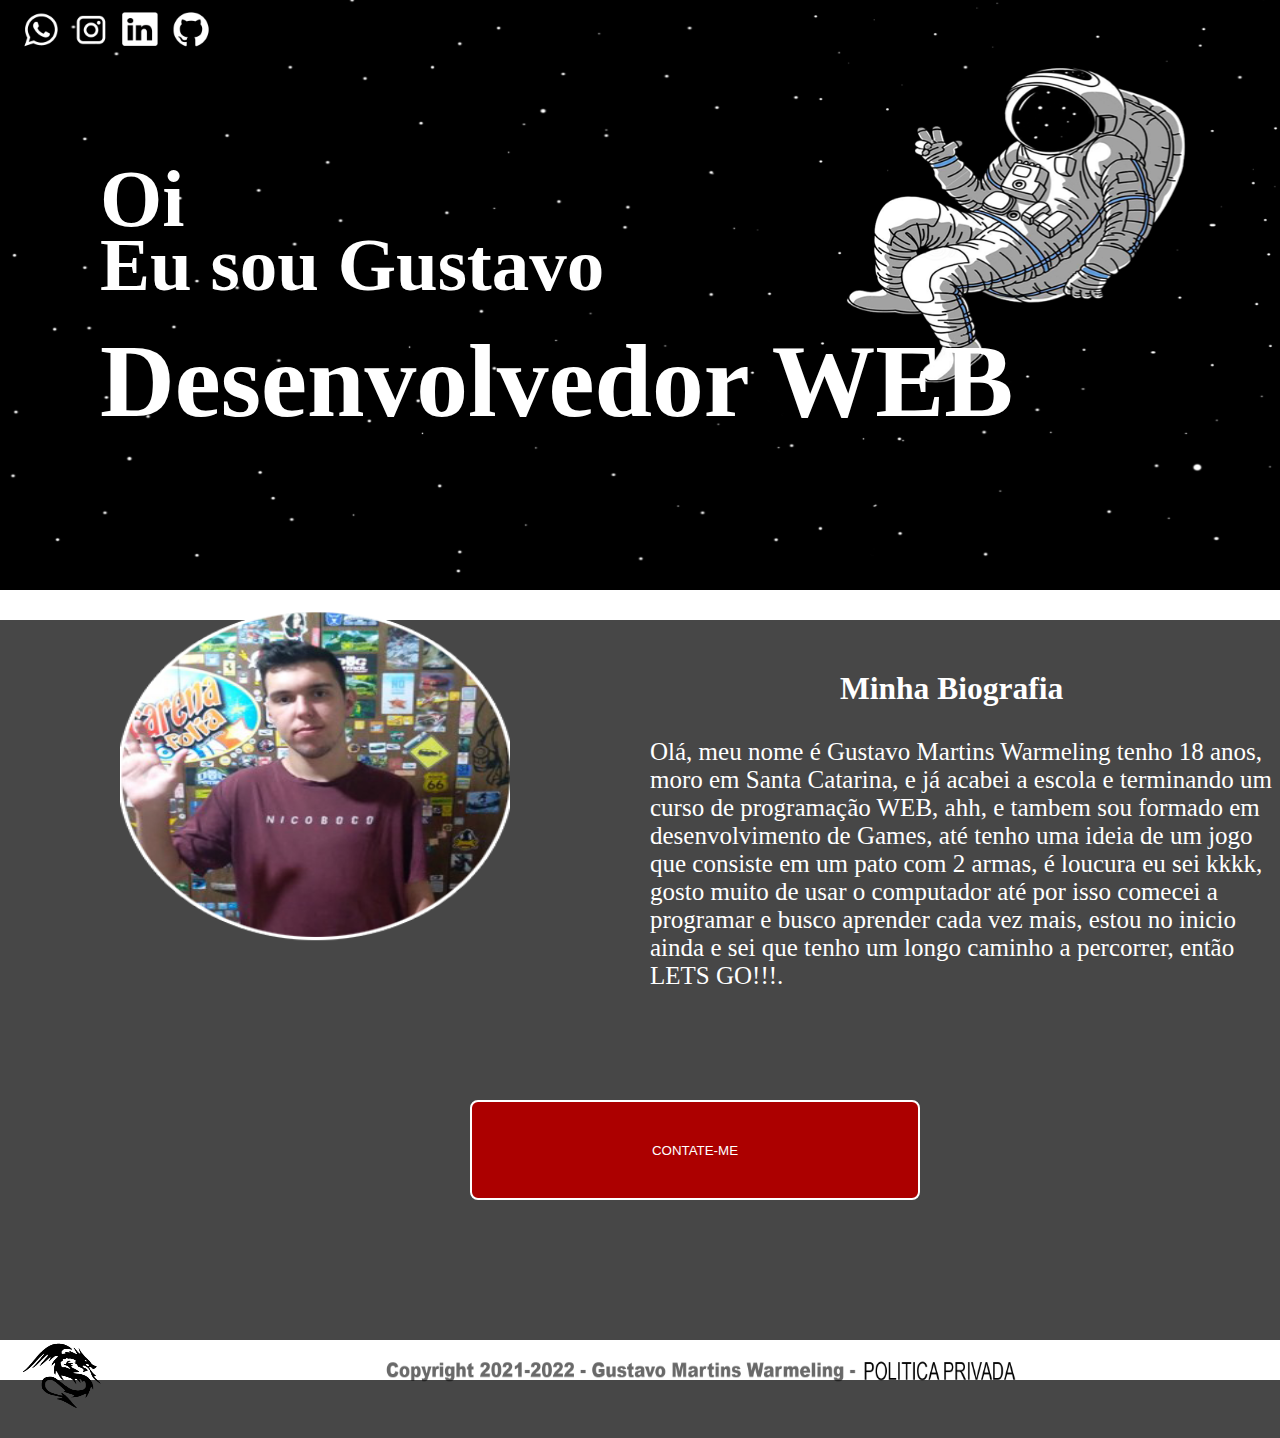
<file: MY PORTIFOLIO/index.html>
<!DOCTYPE html>
<html lang="pt-br">
<head>
    <meta charset="UTF-8">
    <meta http-equiv="X-UA-Compatible" content="IE=edge">
    <meta name="viewport" content="width=device-width, initial-scale=1.0">
    <link rel="stylesheet" href="STYLE.CSS">
    <title>MEU PORTIFOLIO</title>
</head>
<body>
    <div class="OII"><h1>Oi</h1></div>
    <div class="gu"><h2>Eu sou Gustavo </h2></div>
    <div class="developer"><h3>Desenvolvedor WEB</h3></div>
    
    <div class="fundocinza"></div>
    <div class="barrabranca"></div>
    <div class="dagao"><img src="FOTOS/d.png" alt="" width="120px" height="70px" ></div>
    <div class="MYBIO"><h5>Minha Biografia</h5></div>
    <div class="textoo"><p>Olá, meu nome é Gustavo Martins Warmeling tenho 18 anos,<br> moro em Santa Catarina,  
        e já acabei a escola e terminando um<br> curso de programação WEB, ahh, e tambem sou formado em<br>
        desenvolvimento de Games, até tenho uma ideia de um jogo<br> que consiste em um pato com 2 armas, 
        é loucura eu sei kkkk,<br> gosto muito de usar o computador até por isso comecei a <br>programar e busco 
        aprender cada vez mais, estou no inicio<br> ainda e sei que tenho um longo caminho a percorrer, então<br> LETS GO!!!.</p></div>
       
        <div class="WATSAP"><a href="http://web.watsapp.com/send?phone=5548996579313"><img src="FOTOS/WATS.png" alt="" width="60px" height="60px"></a></div>
        <div class="instagram"><a href="https://www.instagram.com/gustavo_warmeling05/"><img src="FOTOS/INSTA.png" alt="" width="60px" height="60px"></a></div>
        <div class="LINKEDINN"><a href="https://www.linkedin.com/in/gustavo-martins-warmeling-85bb08221/"><img src="FOTOS/LINKEDIN.png" alt="" width="60px" height="60px"></a></div>
        <div class="GITHUB"><a href="https://github.com/GustavoWarmeling05"><img src="FOTOS/GIT.png" alt="" width="60px" height="60px"></a></div>
       
        <! –DIV CAUSANDO CONFLITO POR FAVOR NAO MECHER –>
        <div class="aaa"><div class="bbb"<div><div class="ccc"<div class="ddd"</div><div class="eee"><div class="fff"</div>
        <! –DIV CAUSANDO CONFLITO POR FAVOR NAO MECHER –>
       
        <div class="brancobaixo"></div>
        <div class="copianao"><img src="FOTOS/COPI.png" alt="" width="670px" height="50px"></div>
        <div class="copianaoo"><img src="FOTOS/COPI2.png" alt="" width="670px" height="50px"></div>
        <div class="astro"><img src="FOTOS/ASTRONAUTA2.png" alt="" width="1369px" height="600px"></div>
        <div class="guoii"><img src="FOTOS/guaa.png" alt="" width="390px" height="520px"></div>
        <div class="botaocontate"><a href="CONTATO FUNCIONAL/log.html"><button>CONTATE-ME</button></a></div>
    </body> 
</html>
</file>
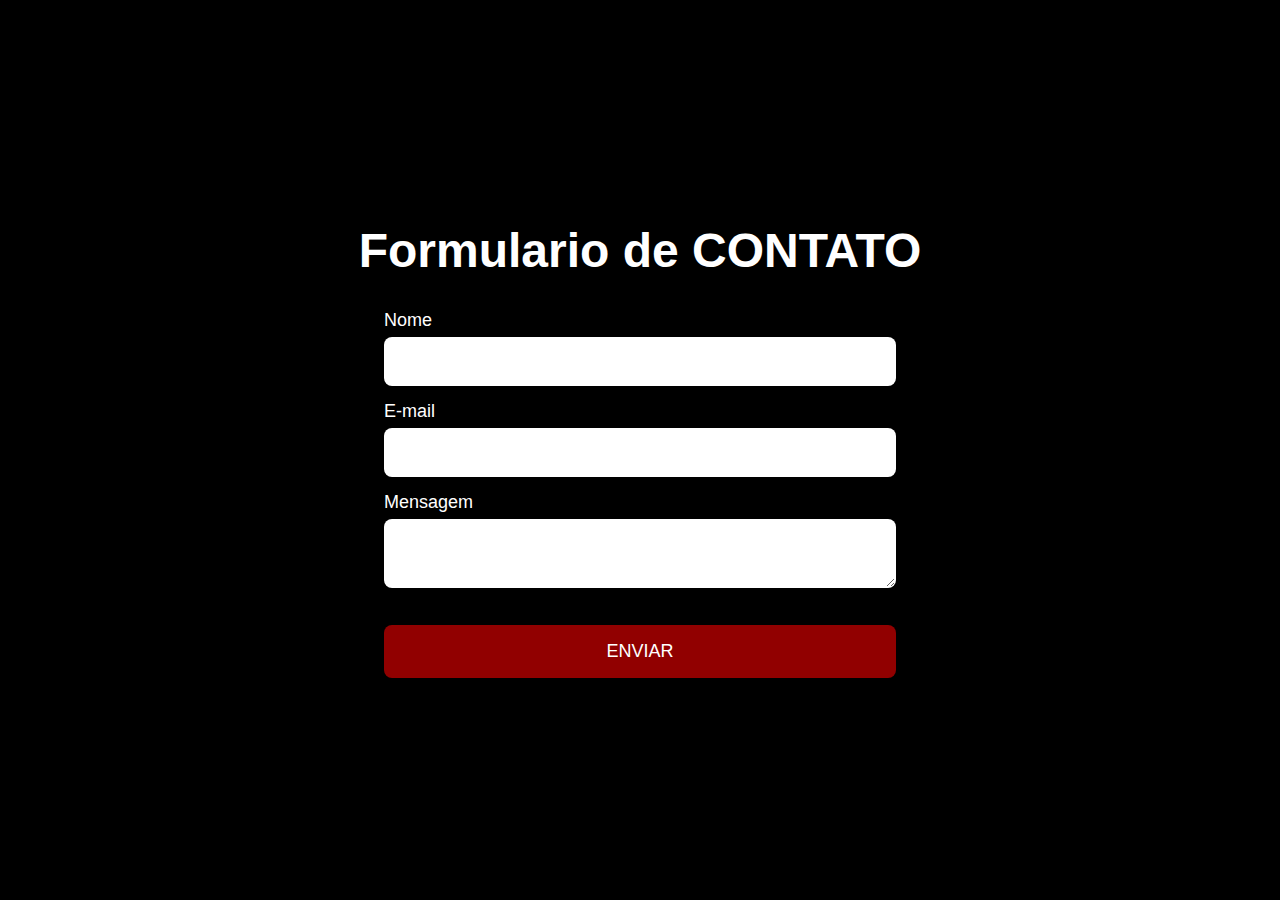
<file: MY PORTIFOLIO/CONTATO FUNCIONAL/log.html>
<!DOCTYPE html>
<html lang="pt">
<head>
    <meta charset="UTF-8">
    <meta http-equiv="X-UA-Compatible" content="IE=edge">
    <meta name="viewport" content="width=device-width, initial-scale=1.0">
    <title>COINTATOFUNCIONALL</title>
    <link rel="stylesheet" href="style2.css">
    <link rel="stylesheet" href="style3.css">
  
</head>
<body>
    <div class="palavra"><h1>Formulario de CONTATO</h1></div>
        
    <form action="https://formsubmit.co/SrGustavoMartinsWarmeling@gmail.com" method="POST" class="form">
        <label for="name">Nome</label>
        <input type="text" name="name" id="name" required />
        <label for="email">E-mail</label>
        <input type="email" name="email" id="email"  required />
        <label for="message">Mensagem</label>
        <textarea name="message" id="message" required></textarea>
        <input type="hidden" name="_captcha" value="false">
        <input type="hidden" name="_next" value="http://127.0.0.1:5500/CONTATO%20FUNCIONAL/obrigado.html" type="submit">Enviar >
      <div class="obrigodo"><button value="" type="submit">Enviar</button></div>
   </form></div>
</body>
</html>
</file>
<file: MY PORTIFOLIO/STYLE.CSS>
body{
    background-color: rgb(255, 255, 255);
    margin-left: 0px;
    margin-right: 0px;
    overflow-x: hidden;
}

.OII{
    position: relative;
    color: #ffffff;
    font-size: 40px;
    left: 100px;
    top: 100px;
    z-index: 12;
}

.gu{
    position: relative;
    top: 15px;
    left: 100px;
    color: white;
    font-size: 50px;
    z-index: 11;
}

.developer, h3{
    position: relative;
    top: -37px;
    left: 50px;
    color: white;
    font-size: 11.5vh;
    z-index: 10;
}

.fundocinza{
    position: absolute;
    background-color: rgb(71, 71, 71);
    width: 100%;
    height: 820px;
    z-index: -1;
}


.MYBIO{
    position: absolute;
    color: white;
    font-size: 38px;
    left: 840px;
    z-index: 8;
}

p{
    position: relative;
    color: white;
    font-size: 25px;
    top: 120px;
    left: 650px;
    z-index: 7;
}

.dagao{
    position: absolute;
    z-index: 15;
    top: 1340px;

}

.contatoo{
    position: absolute;
    color: white;
    font-size: 30px;
    top: 1000px;
    left: 600px;
    z-index: 5;
}

.WATSAP{
    position: absolute;
    top: 0px;
    left: 10px;
    z-index: 4;
}

.instagram{
    position: absolute;
    top: 0px;
    left: 60px; 
    z-index: 3;
}
    
.LINKEDINN{
    position: absolute;
    top: 0px;
    left: 110px; 
    z-index: 2;
  
}

.GITHUB{
    position: absolute;
    top: 0px;
    left: 160px; 
    z-index: 1;
  
}

.barrabranca{
    position: absolute;
    color: white;
    width: 50px;
    height: 50px;
}

.barrabranca{
    position: absolute;
    background-color: white;
    width: 100%;
    height: 2px;
    
}

.aaa{
    position: absolute;
    top: 1000px;
    left: 380px;    
    color: rgb(255, 255, 255);
    width: 0px;
    font-size: 30px;
    font-style: italic;
}

.bbb input{
    background-color: black;
    position: absolute;
    border: 3px solid rgb(255, 255, 255);
    color: white;
    width: 260px;
    height: 40px;
    border-radius: 10px;
    outline: none;
    top: 100px;
}

.ccc{
    position: absolute;
    top: 0px;
    left: 400px;    
    color: rgb(255, 255, 255);
    width: 60px;
    font-size: 30px;
    font-style: italic;
}

.ddd input{
    background-color: black;
    position: absolute;
    border: 3px solid rgb(255, 255, 255);
    color: white;
    width: 260px;
    height: 40px;
    border-radius: 10px;
    outline: none;
    top: 100px;
}

.eee{
    position: absolute;
    top: 100px;
    left: -250px;    
    color: rgb(255, 255, 255);
    width: 60px;
    font-size: 30px;
    font-style: italic;
}

.fff input{
    background-color: black;
    position: absolute;
    border: 3px solid rgb(255, 255, 255);
    color: white;
    width: 350px;
    height: 100px;
    border-radius: 10px;
    outline: none;
    top: 100px;
}

.brancobaixo{
    position: absolute;
    width: 520px;
    height: 40px;
    top: 240px;
    background-color: white;
}

.brancobaixo{
    width: 1360px;
    left: -541px;
}

.copianao{
    position: absolute;
    left: -300px;
    top: 254px;
    opacity: 0.7;
}

.copianaoo{
    position: absolute;
    left: 70px;
    top: 253px;
}

.astro{
    position: absolute;
    top: -1110px;
    left: -550px;
    z-index: -2;
}

.guoii{
    position: absolute;
    top: -540px;
    left: -410px;
}

.botaocontate button{
    position: relative;
    width: 450px;
    height: 100px;
    background-color: rgb(172, 0, 0);
    cursor: pointer;
    border-radius: 8px;
    border: none;
    color: white;
    left: -60px;
    border: 2px solid;
}

.botaocontate button:hover{
    background-color: rgb(133, 8, 8);
    transition: 1s;
}
</file>
<file: MY PORTIFOLIO/CONTATO FUNCIONAL/style2.css>
* {
    margin: 0;
    padding: 0;
    box-sizing: border-box;
}

body{
    background-color: black;
    min-height: 100vh;
    display: flex;
    align-items: center;
    justify-content: center;
    flex-direction: column;
    font-family: -apple-system, BlinkMacSystemFont, 'Segoe UI', Roboto, Oxygen, Ubuntu, Cantarell, 'Open Sans', 'Helvetica Neue', sans-serif;
    padding-right: 1rem;
    padding-left: 1rem;
}

h1,h2{
    font-size: 3rem;
    color: white;
    margin-bottom: 2rem;
    text-align: center;
    line-height: 1.2;
    left: -20px;
    top: 0px;
}

h1::before{
    display: block;
}
h2::before{
    display: block;
}

.form{
    width: 100%;
    max-width: 32rem;
    font-size: 1.125rem;
}

.form label, .form input, form textarea, .form button{
    display: block;
    width: 100%;
}

.form label{
    color: #fff;
    line-height: 1;
    margin-bottom: 0.5rem;
}

.form input, .form textarea{
    font: inherit;
    padding: 0.8rem;
    margin-bottom: 1rem;
    border: 1px solid transparent;
    border-radius: 8px;
    transition: border-color, box-shadow 0.2s;
}

.form textarea{
    min-height: 1rem;
    resize: vertical; 
}

.form input:hover, .form input:focus, .form textarea:hover, .form textarea:focus{
    outline: none;
    border-color: rgb(134, 0, 0);
    box-shadow: 0 0 0 3px #aa0404
}

.form button{
    display: block;
    padding: 1rem;
    background-color: rgb(145, 0, 0);
    color: white;
    font: inherit;
    text-transform: uppercase;
    border: none;
    border-radius: 8px;
    cursor: pointer;
    transition: 0.2s;
}

.form button:hover, .form button:focus{
    outline: none;
    background: rgb(116, 2, 2);
}

.palavra h1{
    position: relative;
    left: 0px;
    top: -0px;
}
</file>
<file: MY PORTIFOLIO/CONTATO FUNCIONAL/style3.css>
body{
    background-color: black;
}

h1{
    color: white;
    text-align: center;
    position: relative;
    top: 250px;
}
</file>
